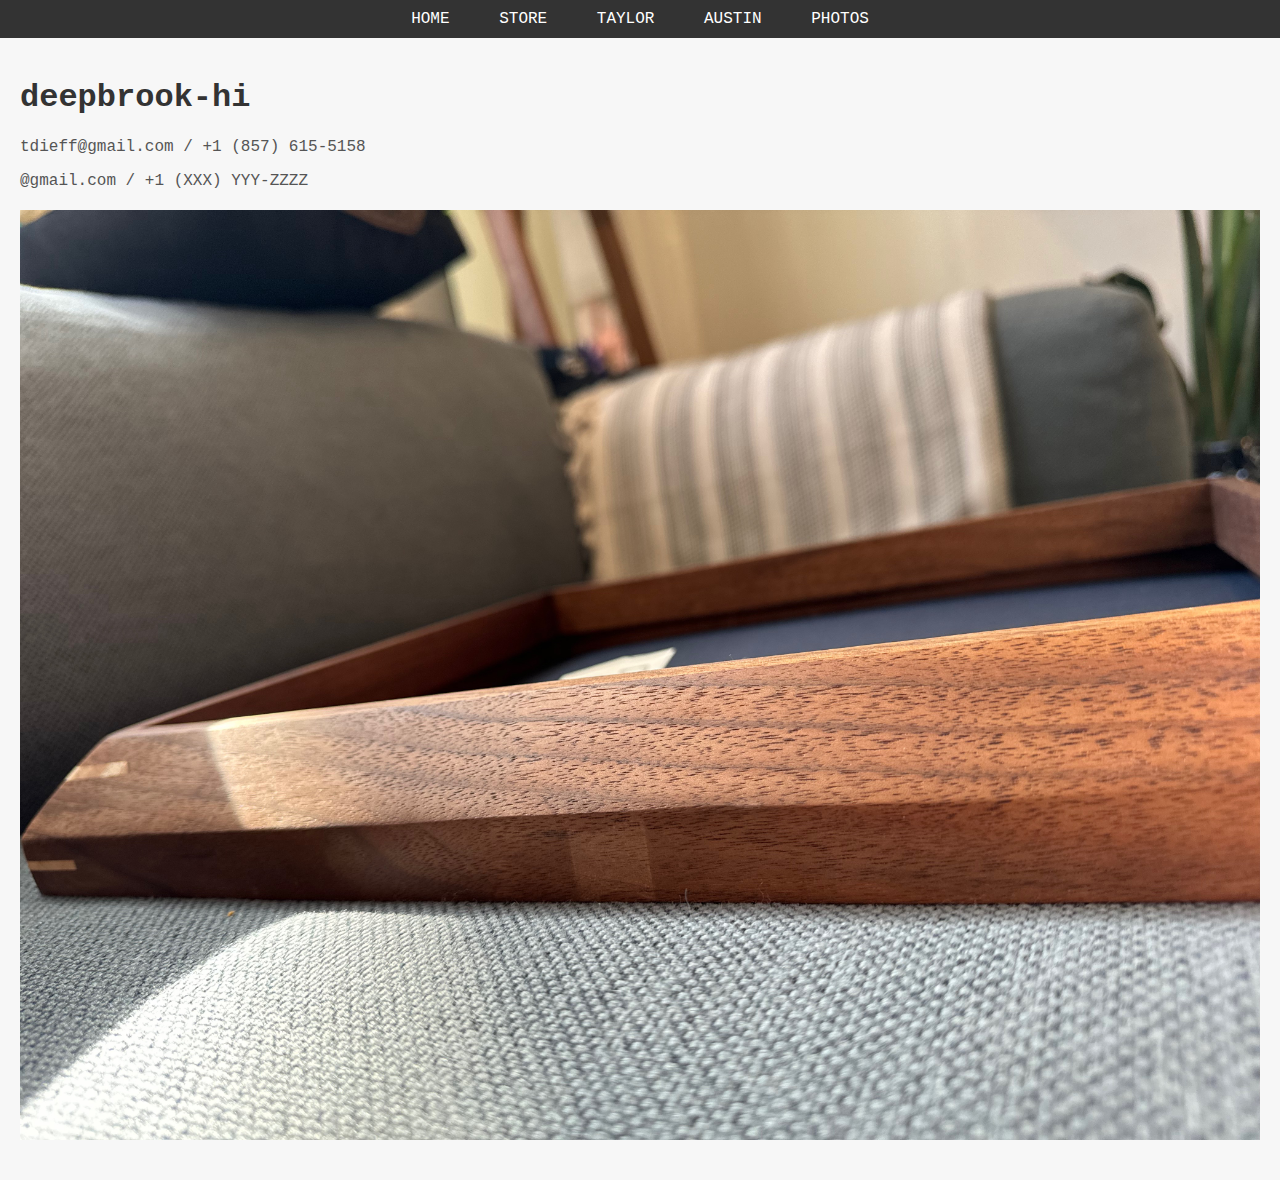
<file: index.html>
<!DOCTYPE html>
<html lang="en">
<head>
  <meta charset="UTF-8">
  <meta name="viewport" content="width=device-width, initial-scale=1.0">
  <title>deepbrook-hi</title>
  <link rel="stylesheet" href="styles.css">
</head>
<body>
  <header>
    <nav>
      <ul>
        <li><a href="index.html">HOME</a></li>
        <li><a href="store.html">STORE</a></li>
        <li><a href="taylor.html">TAYLOR</a></li>
        <li><a href="austin.html">AUSTIN</a></li>
        <li><a href="photos.html">PHOTOS</a></li>
      </ul>
    </nav>
  </header>
  <main>
    <h1>deepbrook-hi</h1>
    <p>tdieff@gmail.com / +1 (857) 615-5158</p>
    <p> @gmail.com / +1 (XXX) YYY-ZZZZ</p>
    <img src="images/index/couch_and_frame_0.jpeg">
  </main>
</body>
</html>
</file>
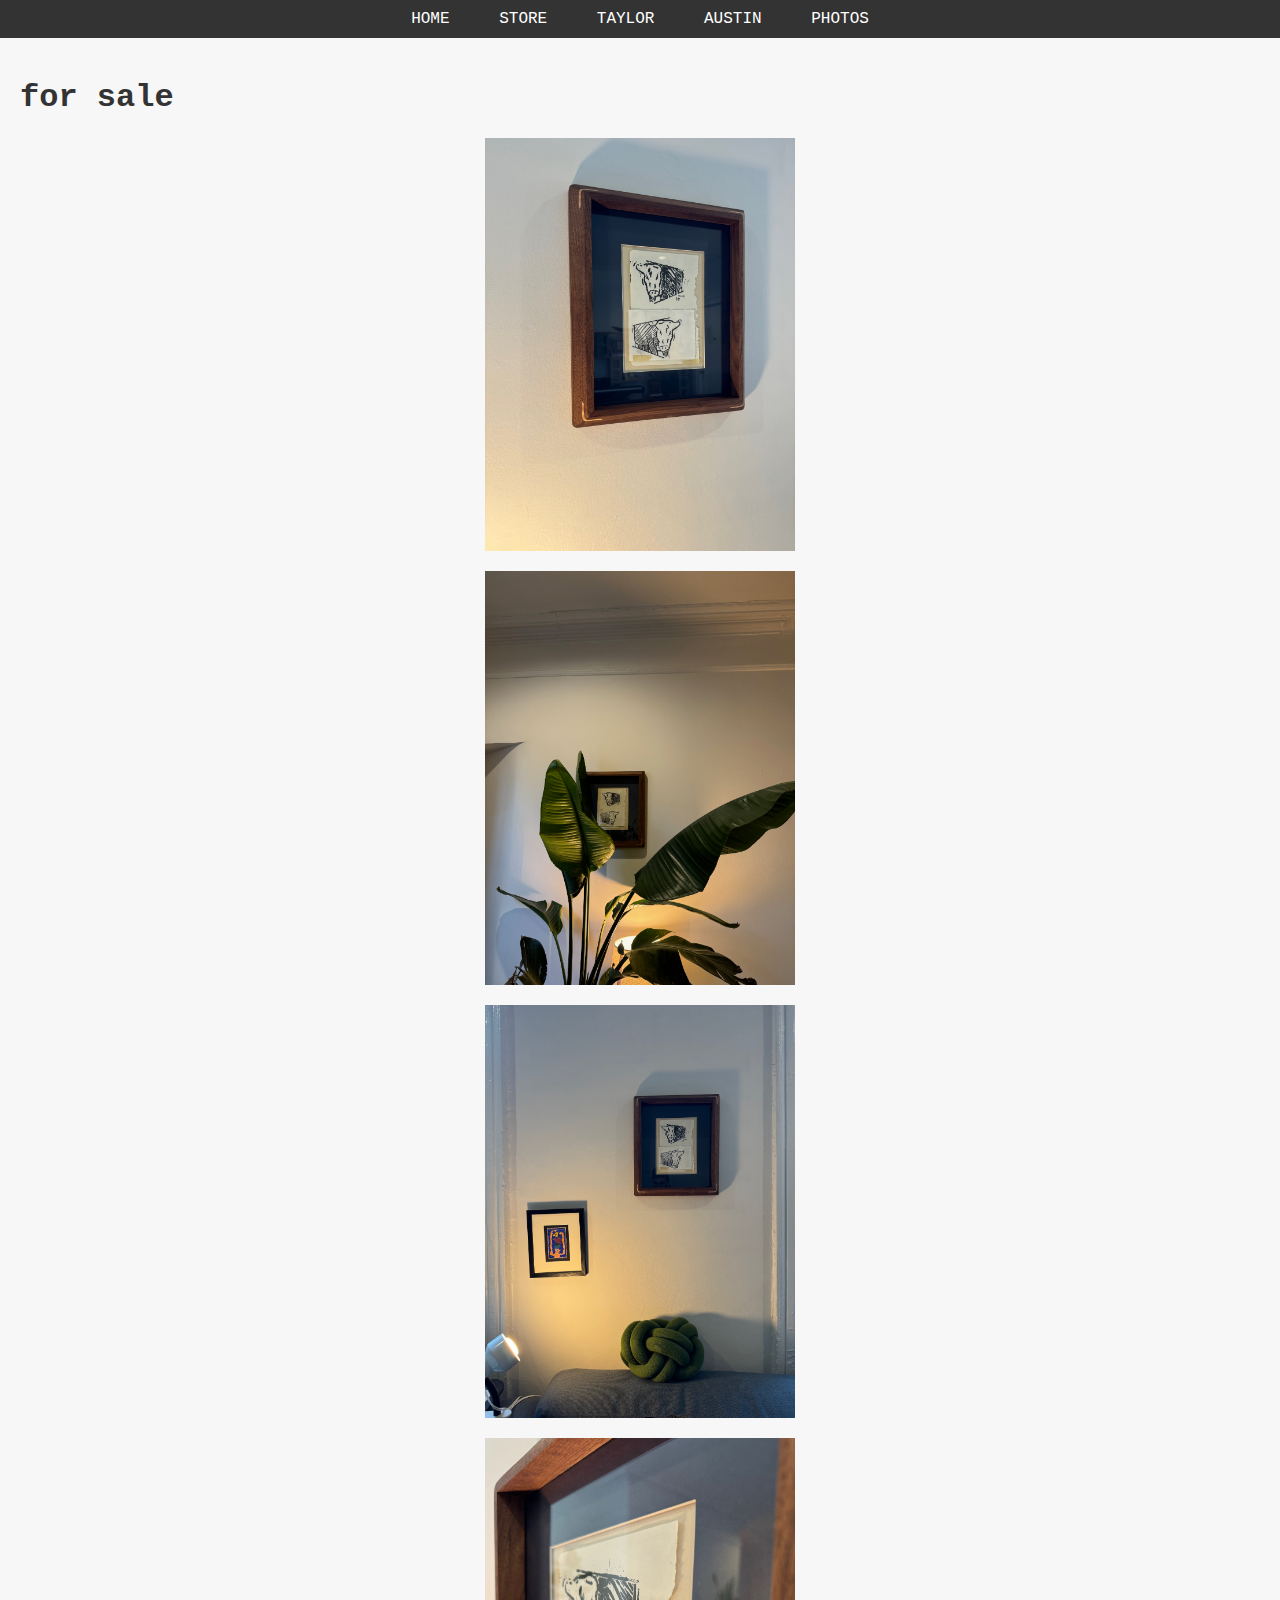
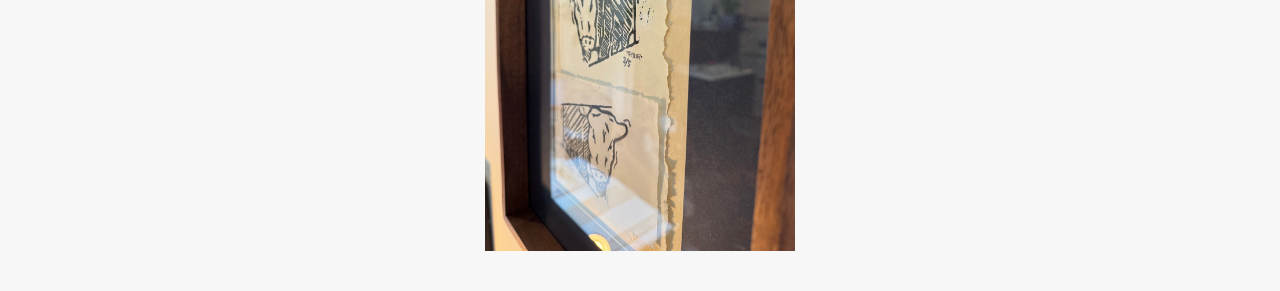
<file: store.html>
<!DOCTYPE html>
<html lang="en">
<head>
  <meta charset="UTF-8">
  <meta name="viewport" content="width=device-width, initial-scale=1.0">
  <title>deepbrook-hi store</title>
  <link rel="stylesheet" href="styles.css">
</head>
<body>
  <header>
    <nav>
      <ul>
        <li><a href="index.html">HOME</a></li>
        <li><a href="store.html">STORE</a></li>
        <li><a href="taylor.html">TAYLOR</a></li>
        <li><a href="austin.html">AUSTIN</a></li>
        <li><a href="photos.html">PHOTOS</a></li>
      </ul>
    </nav>
  </header>
  <main>
    <h1>for sale</h1>
    <p></p>
    <img src="images/store/old_bull_young_bull/bull_8.jpeg" class="store-image">
    <img src="images/store/old_bull_young_bull/bull_0.jpeg" class="store-image">
    <img src="images/store/old_bull_young_bull/bull_10.jpeg" class="store-image">
    <img src="images/store/old_bull_young_bull/bull_11.jpeg" class="store-image">
  </main>
</body>
</html>
</file>
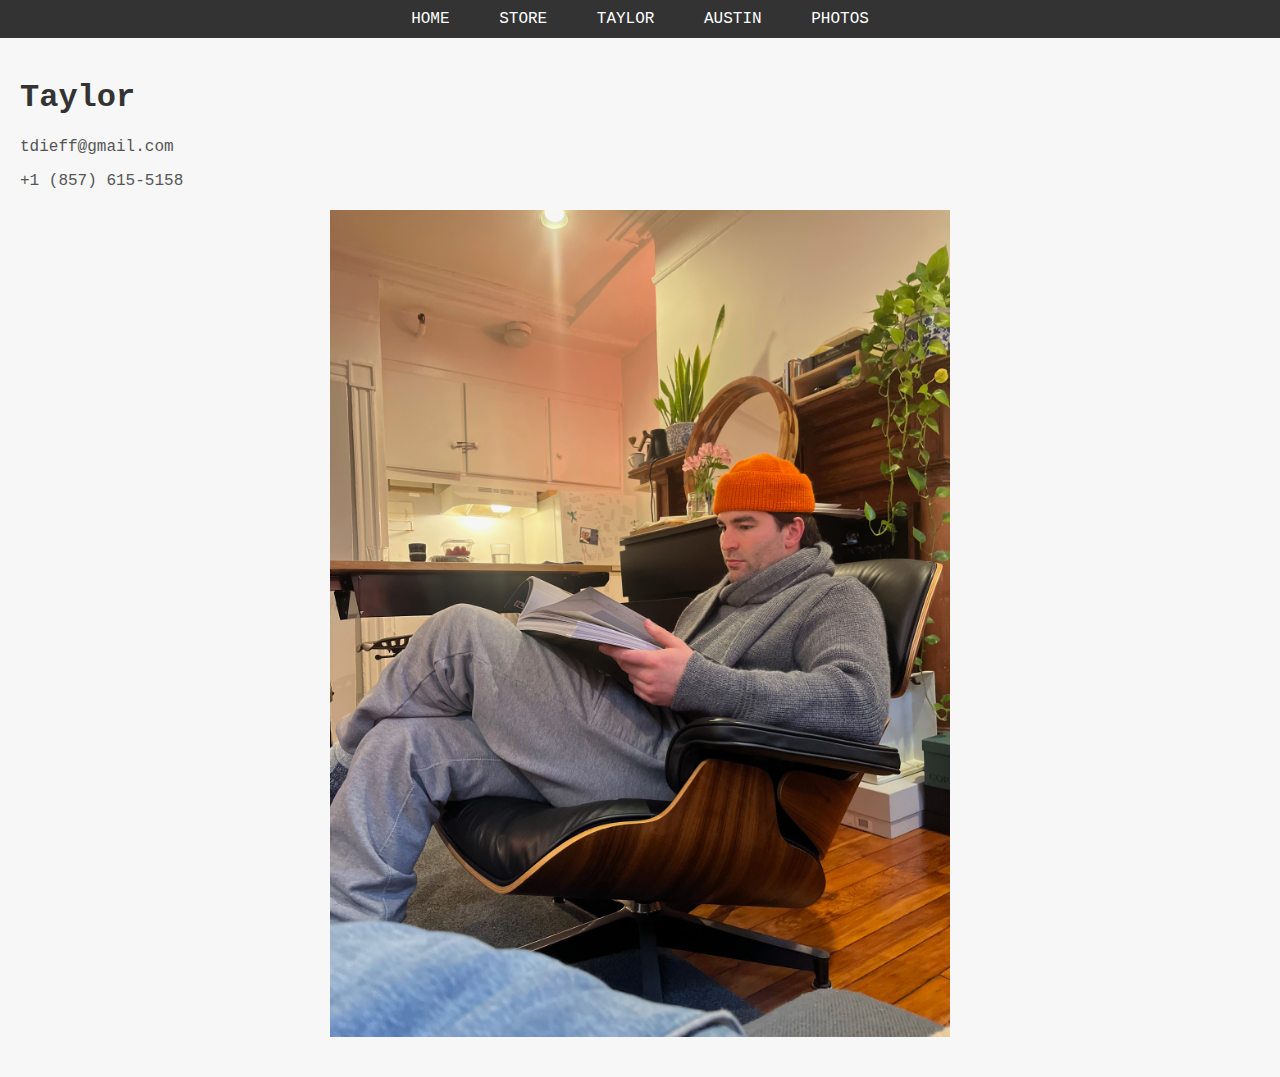
<file: taylor.html>
<!DOCTYPE html>
<html lang="en">
<head>
  <meta charset="UTF-8">
  <meta name="viewport" content="width=device-width, initial-scale=1.0">
  <title>deepbrook-hi taylor</title>
  <link rel="stylesheet" href="styles.css">
</head>
<body>
  <header>
    <nav>
      <ul>
        <li><a href="index.html">HOME</a></li>
        <li><a href="store.html">STORE</a></li>
        <li><a href="taylor.html">TAYLOR</a></li>
        <li><a href="austin.html">AUSTIN</a></li>
        <li><a href="photos.html">PHOTOS</a></li>
      </ul>
    </nav>
  </header>
  <main>
    <h1>Taylor</h1>
    <p>tdieff@gmail.com </p>
	<p>+1 (857) 615-5158</p>
    <img src="images/taylor/taylor_0.jpeg" class="taylor-image">
  </main>
</body>
</html>
</file>
<file: styles.css>
body {
  font-family: "Courier New", Courier, monospace;
  margin: 0;
  padding: 0;
  background-color: #f7f7f7;
}

header {
  background-color: #333;
  color: #fff;
  padding: 10px 0;
}

nav ul {
  list-style-type: none;
  margin: 0;
  padding: 0;
  text-align: center;
}

nav ul li {
  display: inline;
}

nav ul li a {
  color: #fff;
  text-decoration: none;
  padding: 10px 20px;
}

nav ul li a:hover {
  background-color: #555;
}

main {
  padding: 20px;
}

h1 {
  color: #333;
}

p {
  color: #555;
}

img {
  max-width: 100%;
  height: auto;
  display: block;
  margin: 20px auto;
}

.store-image {
    width: 25%;
    height: auto;
}

.taylor-image {
    width: 50%;
    height: auto;
}

.photos-image {
    width: 50%;
    height: auto;
}
</file>
